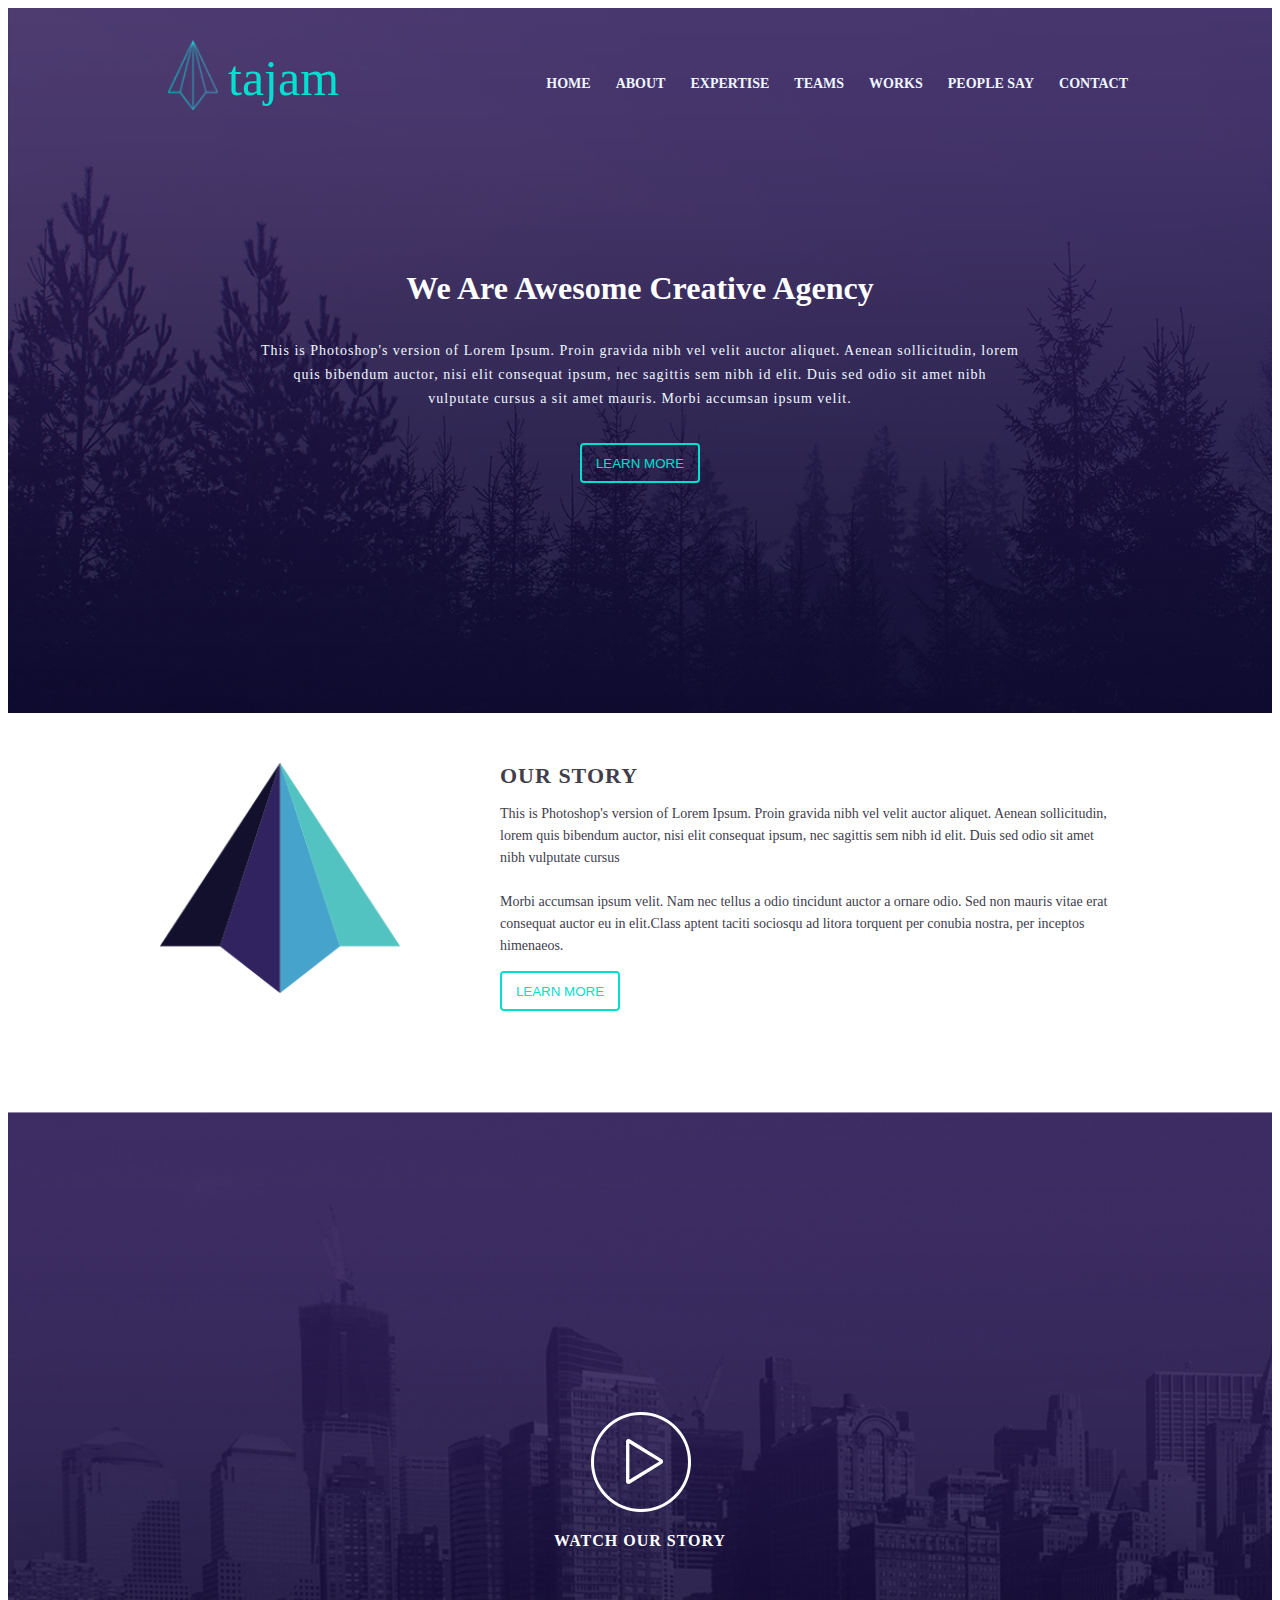
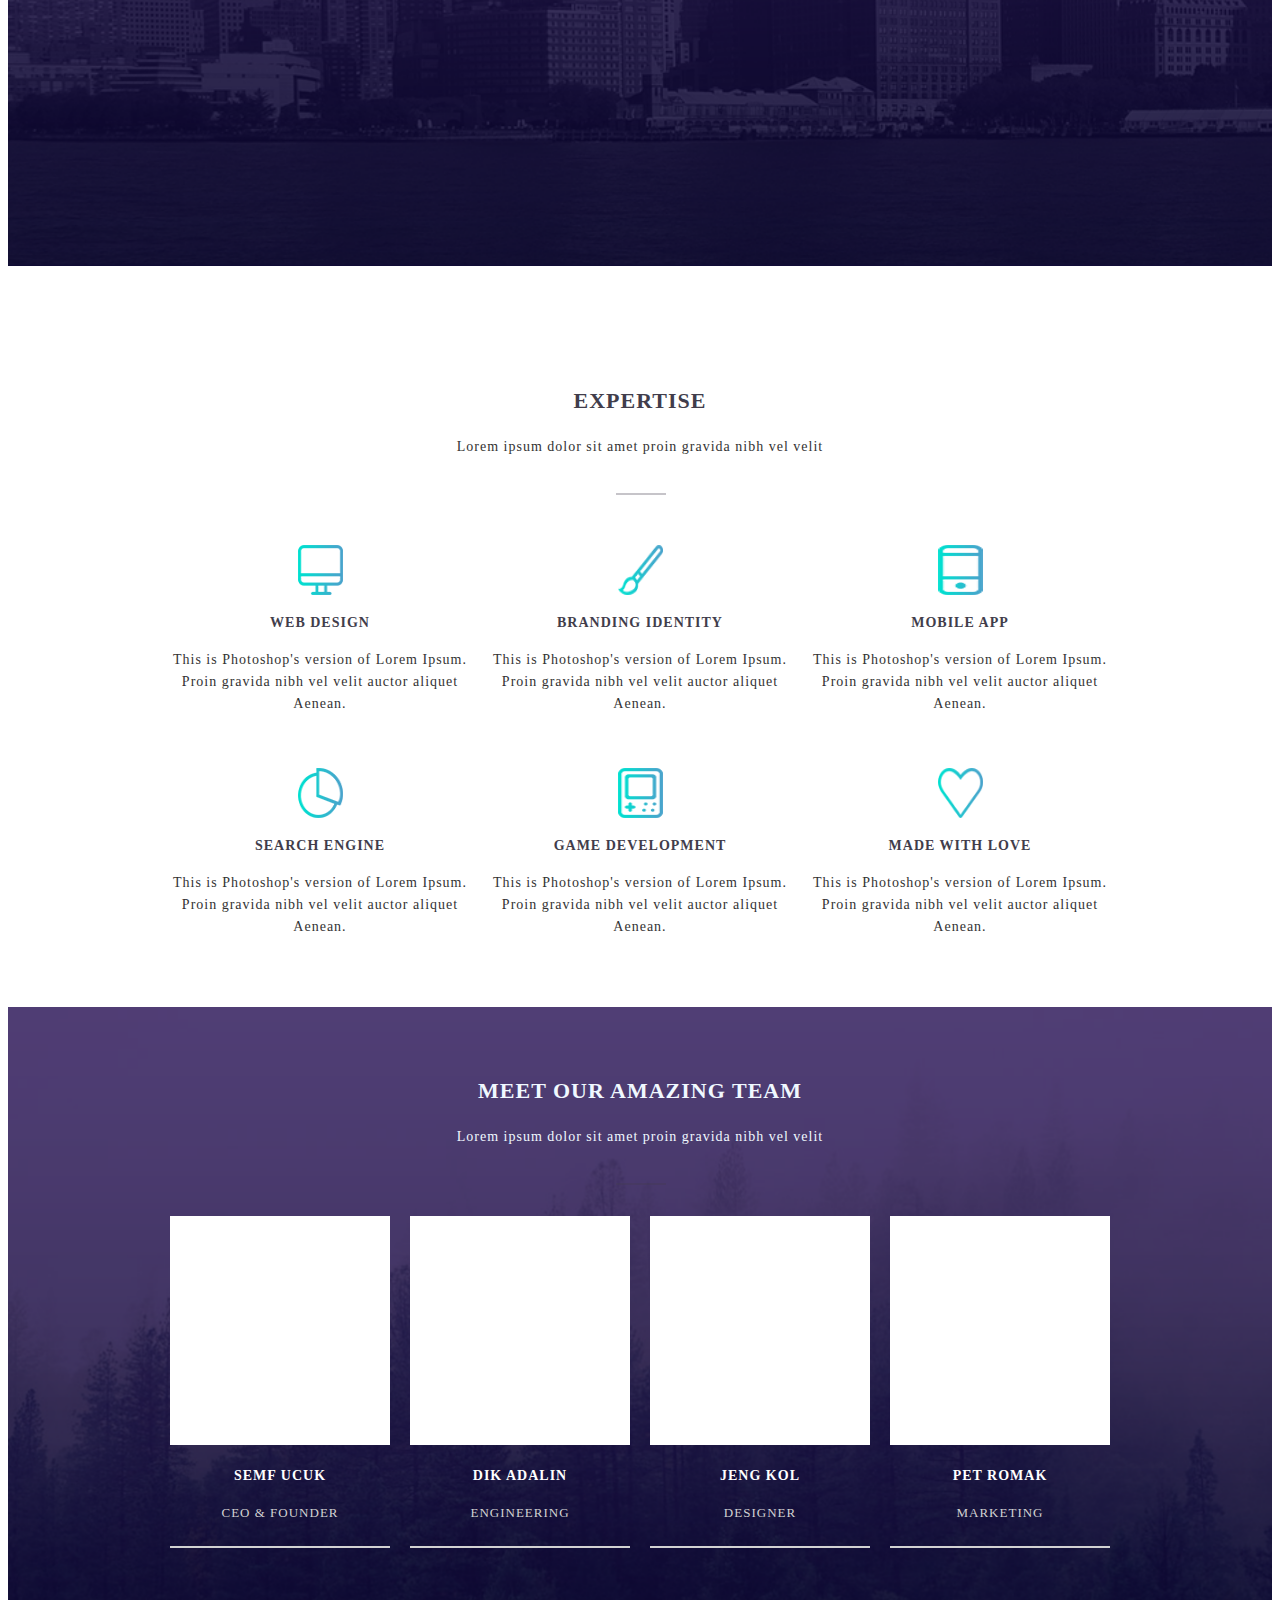
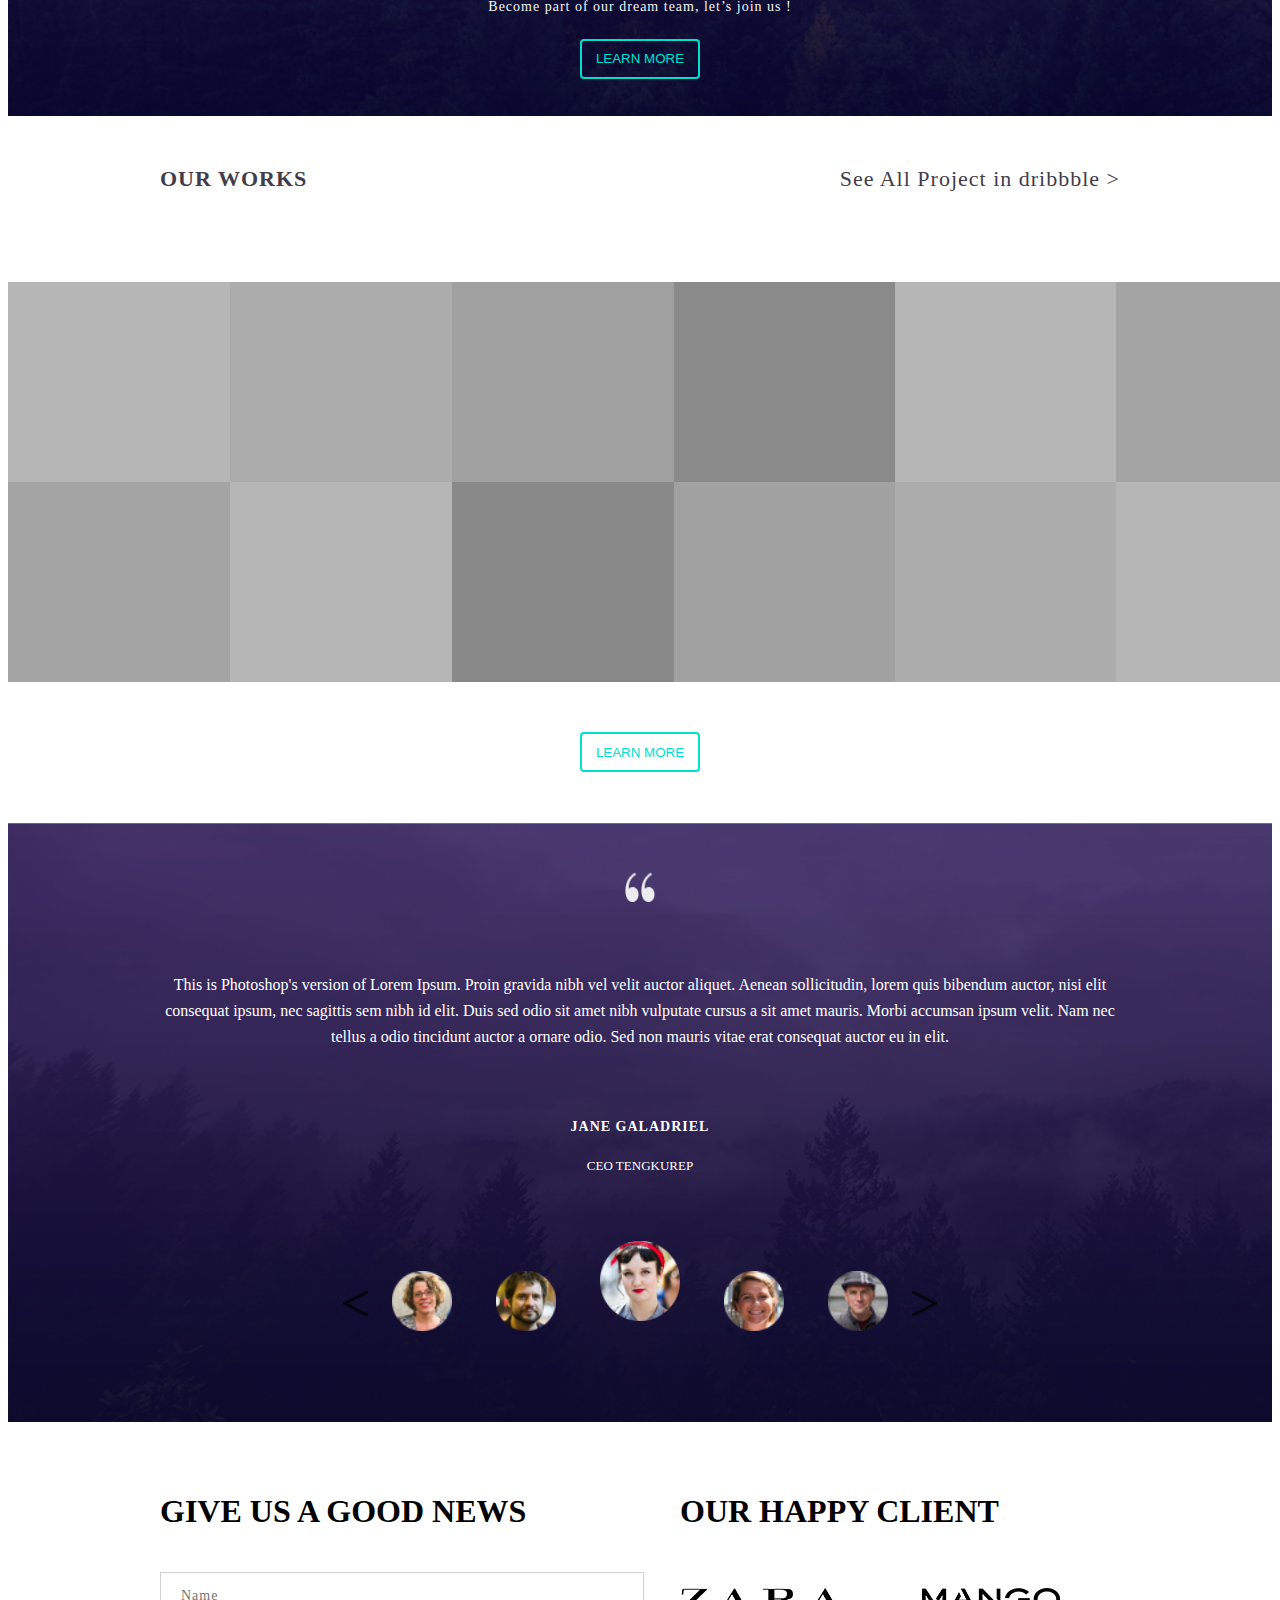
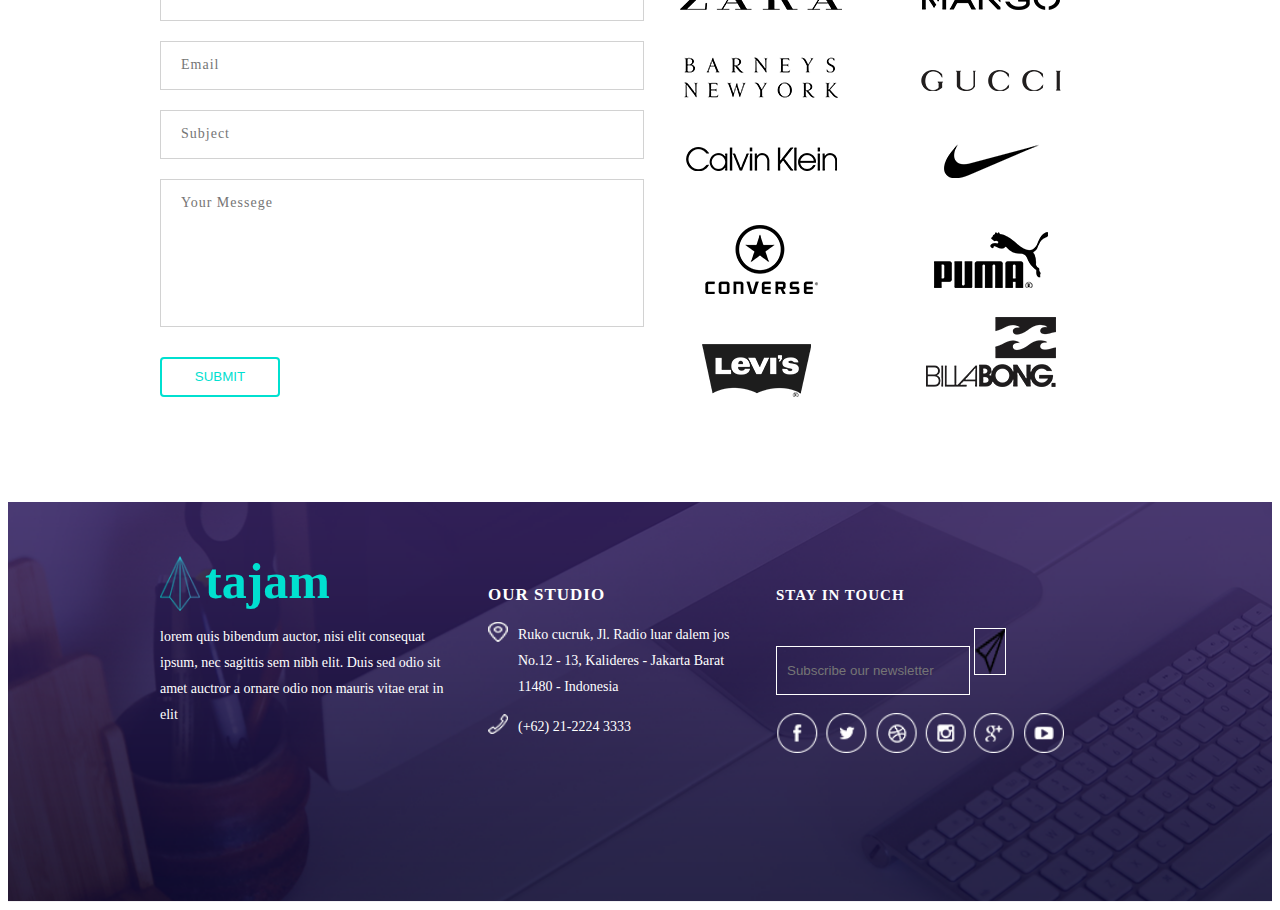
<file: верстка/index.html>
<!DOCTYPE html>
<html lang="en">
<head>
    <meta charset="UTF-8">
    <title>Sait</title>
    <link rel="stylesheet" href="style.css">
</head>
<body>
   <div id="wraper">
       <div id="header">
           <div class="contanier clearfix">
               <div class="logo"><a href="#"><img src="img/logo.png" alt="">tajam</a></div>
               <ul class="nav">
                   <li><a href="#">HOME</a></li>
                   <li><a href="#">ABOUT</a></li>
                   <li><a href="#">EXPERTISE</a></li>
                   <li><a href="#">TEAMS</a></li>
                   <li><a href="#">WORKS</a></li>
                   <li><a href="#">PEOPLE SAY</a></li>
                   <li><a href="#">CONTACT</a></li>
               </ul>
           </div>
       </div>
       <div id="home">
           <div class="container">
               <h3>We Are Awesome Creative Agency</h3>
               <p>This is Photoshop's version  of Lorem Ipsum. Proin gravida nibh vel velit auctor aliquet. Aenean sollicitudin, lorem <br> quis bibendum auctor, nisi elit consequat ipsum, nec sagittis sem nibh id elit. Duis sed odio sit amet nibh <br> vulputate cursus a sit amet mauris. Morbi accumsan ipsum velit.</p><br>
               <button >LEARN MORE</button>
           </div>
       </div>
       <div id="story">
           <div class="contanier box ">
               <div class="img-piramida"><img src="img/logo2.png" alt=""></div>
               <div class="story-text">
                   <h3>OUR STORY</h3>
                   <p>This is Photoshop's version  of Lorem Ipsum. Proin gravida nibh vel velit auctor aliquet. Aenean sollicitudin, lorem quis bibendum auctor, nisi elit consequat ipsum, nec sagittis sem nibh id elit. Duis sed odio sit amet nibh vulputate cursus <br><br>
                  Morbi accumsan ipsum velit. Nam nec tellus a odio tincidunt auctor a ornare odio. Sed non  mauris vitae erat consequat auctor eu in elit.Class aptent taciti sociosqu ad litora torquent per conubia nostra, per inceptos himenaeos.</p>
                   <button class="btn">LEARN MORE</button>
               </div>
           </div>
       </div>
       <div class="video">
           <div class="contanier">
              <img src="img/Play%20Icon.png" alt="">
               <h3>WATCH OUR STORY</h3>
           </div>
       </div>
       <div class="expert">
           <div class="contanier box">
               <h3>EXPERTISE</h3>
               <p>Lorem ipsum dolor sit amet proin gravida nibh vel velit <br><br><img  src="img/Separator.png"alt=""></p>
               <div class="expert-block"><h4><img src="img/icon1.png" alt=""><br><br>WEB DESIGN </h4><p>This is Photoshop's version  of Lorem  Ipsum. Proin gravida nibh vel velit  auctor aliquet Aenean.</p></div>
               <div class="expert-block"><h4><img src="img/icon2.png" alt=""><br><br>BRANDING IDENTITY</h4><p>This is Photoshop's version  of Lorem  Ipsum. Proin gravida nibh vel velit  auctor aliquet Aenean.</p></div>
               <div class="expert-block"><h4><img src="img/icon3.png" alt=""><br><br>MOBILE APP</h4><p>This is Photoshop's version  of Lorem  Ipsum. Proin gravida nibh vel velit  auctor aliquet Aenean.</p></div>
               <div class="expert-block"><h4><img src="img/icon4.png" alt=""><br><br>SEARCH ENGINE </h4><p>This is Photoshop's version  of Lorem  Ipsum. Proin gravida nibh vel velit  auctor aliquet Aenean.</p></div>
               <div class="expert-block"><h4><img src="img/icon5.png" alt=""><br><br>GAME DEVELOPMENT</h4><p>This is Photoshop's version  of Lorem  Ipsum. Proin gravida nibh vel velit  auctor aliquet Aenean.</p></div>
               <div class="expert-block"><h4><img src="img/icon6.png" alt=""><br><br>MADE WITH LOVE</h4><p>This is Photoshop's version  of Lorem  Ipsum. Proin gravida nibh vel velit  auctor aliquet Aenean.</p></div>
           </div>
       </div>
       <div class="meet">  
         <div class="contanier box">
          <h3>MEET OUR AMAZING TEAM</h3>
          <p>Lorem ipsum dolor sit amet proin gravida nibh vel velit <br><br><img   src="img/Separator.png"alt=""></p>
          <div class="meet-boxs"><div class="meet-box">
          <img src="img/people.png" alt=""><h4>SEMF UCUK</h4><p>CEO & FOUNDER</p></div>
          <div class="meet-box"><img src="img/people.png" alt=""><h4>DIK ADALIN</h4><p>ENGINEERING</p></div>
          <div class="meet-box"><img src="img/people.png" alt=""><h4>JENG KOL</h4><p>DESIGNER</p></div>
          <div class="meet-box"><img src="img/people.png" alt=""><h4>PET ROMAK</h4><p>MARKETING</p></div></div>
          
          <h5>Become part of our dream team, let’s join us ! </h5><h5><button class="btn">LEARN MORE</button></h5>
          
          </div>
       </div>
       <div class="work">
          <div class="contanier box">
              <h3>OUR WORKS
              <a href="/">See All Project in dribbble ></a></h3>
              
          </div>
        <div class="img-work"><img class="work-img"  src="img/Bottom.png" alt=""></div>
        <div class="work-butt"><button >LEARN MORE</button></div>
       </div>
       <div class="comanda">
           <div class="contanier box">
               <img class="skoba" src="img/111.png" alt="">
               <p>This is Photoshop's version  of Lorem Ipsum. Proin gravida nibh vel velit auctor aliquet. Aenean sollicitudin, lorem quis bibendum auctor, nisi elit consequat ipsum, nec sagittis sem nibh id elit. Duis sed odio sit amet nibh vulputate cursus a sit amet mauris. Morbi accumsan ipsum velit. Nam nec tellus a odio tincidunt auctor a ornare odio. Sed non  mauris vitae erat consequat auctor eu in elit.</p><br><br>
               <h3>JANE GALADRIEL</h3>
               <h4>CEO TENGKUREP</h4><br><br>
               <a href=""><img class="img-strelka" src="img/nazad.png" alt=""></a>
               <img class="img-rab" src="img/rab1.png" alt="">
               <img class="img-rab" src="img/rab2.png" alt="">
               <img class="img-rab0" src="img/rab3.png" alt="">
               <img class="img-rab" src="img/rab4.png" alt="">
               <img class="img-rab" src="img/rab5.png" alt="">
               <img class="img-strelka" src="img/next.png" alt="">
           </div>
       </div>
       <div class="contacts">
           <div class="contanier box">
               <div class="contactForm">
                  <h1>GIVE US A GOOD NEWS</h1>
                   <input class="contact-inp inp1" type="text" placeholder="Name">
                   <input class="contact-inp inp1" type="email" placeholder="Email">
                   <input class="contact-inp inp1" type="text" placeholder="Subject">
                   <input class="contact-inp inp2" type="text" placeholder="Your Messege">
                   <button class="btn">SUBMIT</button>
               </div>
               <div class="client">
                   <h1>OUR HAPPY CLIENT</h1><br><br>
                   <img src="img/Right%20(1).png" alt="">
               </div>
           </div>
       </div>
       <div class="footer">
           <div class="contanier box">
               <div class="left">
                   
                   <h1><img src="img/logo.png" alt="">tajam</h1>
                   <p>lorem quis bibendum auctor, nisi elit consequat ipsum, nec sagittis sem nibh elit. Duis sed odio sit amet auctror a ornare odio non mauris vitae erat in elit</p>
               </div>
               <div class="center">
                   <h1>OUR STUDIO</h1>
                   <p><img src="img/big104.png" alt="">Ruko cucruk, Jl. Radio luar dalem jos <br> No.12 - 13, Kalideres - Jakarta Barat <br>
11480 - Indonesia</p>
              <p><img class="phone" src="img/phone351.png" alt="">(+62) 21-2224 3333</p>
               </div>
               <div class="rigth">
                   <h1>STAY IN TOUCH</h1>
                   <input type="text" placeholder="Subscribe our newsletter">
                  <img class="img111" src="img/paper122.png" alt=""><br><br>
                  <img class="you" src="img/youtube.png" alt="">
               </div>
           </div>
       </div>
   </div>
   
    
</body>
</html>
</file>
<file: верстка/style.css>
ul li{
    list-style: none;
}
a{
    text-decoration: none
}
button{
    border-radius: 5px;
}
.contanier{
    width: 960px;
    margin: 0 auto;
  
}
.box{
    padding: 50px 70px ;
}
#header{
    position: absolute;
    padding: 20px 0px;
    top:20px;
    width: 100%;
}
.logo {
    float: left;
    font-size: 50px;
}
.logo a{
    color: #00e0d0;
}
.logo img{
    width: 50px;
    height: 70px;
    margin-right: 10px;
    margin-bottom: -15px;
}
.nav{
    float: right;
}
.nav a{
    text-transform: uppercase;
    font-size: 14px;
    color: aliceblue;
}
.clearfix:before,
.clearfix:after{
    content: " ";
    display: table;
}
#home{
    height: auto;
    padding: 230px;
    text-align: center;
    background-image: url(img/back.png)    ;
    -webkit-background-size:cover;
    -moz-background-size:cover;
    -o-background-size:cover;
    background-size:cover;
    color:aliceblue;
    }
.nav li{
    float: left;
    margin-right: 25px;
    padding-top: 20px;
    font-size: 13px;
    letter-spacing: 0px;
    color: rgb(0,0,255);
    font-family: "Roboto";
    font-weight: 800;
}
li a:hover{
    color: #00e0d0 ;
}

.nav li:last-child{
    float: left;
    margin-right: 0;
   
}
#home h3{
     font-size: 32px;
     letter-spacing: 0px;
     color: rgb(255,255,255);
     font-family: "Playfair Display";
     font-weight: 800;
     text-align: center;
}
#home p{
    font-size: 14px;
    letter-spacing: 1px;
    line-height: 24px;
    font-family: "Roboto";
    font-weight: 300;
}
#home button{
    transition: 0.5s;
    width: 120px;
    height: 40px; 
    color: #00e0d0;
    border: 2px solid #00e0d0;
    background: none;
    cursor: pointer;
    -webkit-background-size:4px;
    -moz-background-size:4px;
    -o-background-size:4px;
    border-radius: 4px;
}
#home button:hover{
    color: aliceblue;
    border: 2px solid #fff;
}

.img-piramida img{
    width: 240px;
    height: 230px;
}
.img-piramida {
    float: left;
    padding-right: 100px;
    width: auto;
}
.story-text{
    height: auto;
}
#story{
    padding-bottom: 50px;
    position: relative;
    
}
.story-text h3{
    margin: 0px;
    font-size: 22px;
    letter-spacing: 1px;
    color: rgb(65,61,75);
    font-family: "Playfair Display";
    font-weight: bold;

}
.story-text p {
    font-size: 14px;
    letter-spacing: 0px;
    line-height: 22px;
    color: rgb(65,61,75);
    font-family: "Roboto";
    font-weight: 300;
}
#story button{
    transition: 0.5s;
    width: 120px;
    height: 40px; 
    color: #00e0d0;
    border: 2px solid #00e0d0;
    background: none;
    cursor: pointer;
    -webkit-background-size:4px;
    -moz-background-size:4px;
    -o-background-size:4px;
    border-radius: 4px;
}
#story button:hover{
    color: black;
    border: 2px solid black;
}

.video{
    padding: 300px 0px ;
    height: 550;
    position: relative;
    text-align: center;
    background-image: url(img/video-img.png)    ;
    -webkit-background-size:cover;
    -moz-background-size:cover;
    -o-background-size:cover;
    background-size:cover;
    color:aliceblue;
}
.video h3{
    font-size: 16px;
    letter-spacing: 1px;
    color: rgb(255,255,255);
    font-family: "Roboto";
    text-align: center;
}

.video img:hover{
    cursor: pointer;
    align-content: center;
}
.expert {
    padding: 50px;
    height: 640px;
    position: relative;
    background-image: url(img/background.png)    ;
    -webkit-background-size:cover;
    -moz-background-size:cover;
    -o-background-size:cover;
    background-size:cover;
    
}
.meet {
    height: 710px;
    background-image: url(img/back3.png)    ;
    -webkit-background-size:cover;
    -moz-background-size:cover;
    -o-background-size:cover;
    background-size:cover;
    
}

.expert-block{
    display: inline;
    float: left;
    padding: 10px;
    width: 300px;
} 
.expert-block img{
    width: 45px;
    height: 50px;
} 

.expert h3 {
    font-size: 22px;
    letter-spacing: 1px;
    color: rgb(65,61,75);
    font-family: "Playfair Display";
    font-weight: bold;
    text-align: center;
}
.meet h3 {
    font-size: 22px;
    letter-spacing: 1px;
    color:aliceblue;
    font-family: "Playfair Display";
    font-weight: bold;
    text-align: center;
}
.expert h4{
    font-size: 14px;
letter-spacing: 1px;
color: rgb(65,61,75);
font-family: "Roboto";
font-weight: 800;
text-align: center;
}
.expert p{
    font-size: 14px;
letter-spacing: 1px;
line-height: 22px;
color: rgb(51,51,51);
font-family: "Roboto";
font-weight: 300;
text-align: center;
}
.meet p{
    font-size: 14px;
letter-spacing: 1px;
line-height: 22px;
color:aliceblue;
font-family: "Roboto";
font-weight: 300;
text-align: center;
}
.meet-box{
    height: 330px;
    border-bottom: 2px solid #d2d2d2;
    position: relative;
    float: left;
    margin: 10px;
}
.meet-boxs{
    height: 370px;
}
.meet h5{
    font-size: 14px;
letter-spacing: 1px;
color: rgb(243,243,243);
font-family: "Roboto";
font-weight: 300;
text-align: center;
}
.meet-box h4{
font-size: 14px;
letter-spacing: 1px;
color: rgb(255,255,255);
font-family: "Roboto";
font-weight: 800;
text-align: center;
}
.meet-box p{
font-size: 13px;
color: #d2d2d2;
font-family: "Roboto";
font-weight: 300;
text-align: center;
}
.meet button{
    transition: 0.5s;
    width: 120px;
    height: 40px; 
    color: #00e0d0;
    border: 2px solid #00e0d0;
    background: none;
    cursor: pointer;
    -webkit-background-size:4px;
    -moz-background-size:4px;
    -o-background-size:4px;
    border-radius: 4px;
}
.meet button:hover{
    color: aliceblue;
    border: 2px solid #fff;
}

.work h3{
    display: inline;
    font-size: 22px;
letter-spacing: 1px;
color: rgb(65,61,75);
font-family: "Playfair Display";
font-weight: bold;
}
.work a{
    display: inline;
    font-size: 22px;
letter-spacing: 1px;
color: rgb(65,61,75);
font-family: "Roboto";
font-weight: 1;
float: right;
}
.work a:hover{ 
    transition: 0.5s;
color: #00e0d0;
}
.work-img{
    margin: 20px auto;
    width: 1330px;
    height: 400px;
}
.img-work{
    margin: 20px auto;
    width: 1330px;
    height: 400px;
}
.comanda{
    height: 500px;
    background-image: url(img/back4.png)    ;
    -webkit-background-size:cover;
    -moz-background-size:cover;
    -o-background-size:cover;
    background-size:cover;
}
.work button{
    transition: 0.5s;
    margin: 50px auto;
    width: 120px;
    height: 40px; 
    color: #00e0d0;
    border: 2px solid #00e0d0;
    background: none;
    cursor: pointer;
    -webkit-background-size:4px;
    -moz-background-size:4px;
    -o-background-size:4px;
    border-radius: 4px;
}
.work button:hover{
    color: black;
    border: 2px solid black;
}
.work-butt{
    text-align: center;
}
.comanda{
    height: 600px;
    text-align: center;
}
.skoba{
    width: 30px;
    height: 30px;
    margin-bottom: 50px;
}
.comanda p{
    font-size: 16px;
letter-spacing: 0px;
line-height: 26px;
color: rgb(255,255,255);
font-family: "Playfair Display";
text-align: center;
}
.comanda h3{
    font-size: 14px;
letter-spacing: 1px;
line-height: 22px;
color: rgb(255,255,255);
font-family: "Roboto";
font-weight: 800;
text-align: center;
} 
.comanda h4{
font-size: 13px;
line-height: 22px;
color: rgb(255,255,255);
font-family: "Roboto";
font-weight: 300;
text-align: center;
} 
.img-strelka{
    margin: 15px 0;
    cursor: pointer;
    width: 25px;
    height: 25px;
}

.img-rab{
    margin:0  20px;
    width: 60px;
    height: 60px;
}
.img-rab0{
    margin: 10px 20px;
    width: 80px;
    height: 80px;
}
.contacts{
    height: 680px;
}
.contactForm{
    float: left;
    width: 50%;
    height: 680px;
}
.client{
    float: left;
    width: 45%;
    margin-left: 40px;
    height: 680px;
}
.contact h1{
    font-size: 22px;
letter-spacing: 1px;
color: rgb(65,61,75);
font-family: "Playfair Display";
font-weight: bold;
}
.contact-inp{
    font-size: 14px;
letter-spacing: 1px;
color: rgb(65,61,75);
font-family: "Roboto";
font-weight: 300;
}
.inp1{
    margin-top: 20px;
    padding-left: 20px;
    width: 460px;
height: 45px;
border: 1px solid #d2d2d2;
}
.inp2{
     margin-top: 20px;
    padding-left:  20px;
    padding-bottom: 100px;
    width: 460px;
    height: 45px;
    border: 1px solid #d2d2d2;

}
.contactForm  button{
    transition: 0.5s;
    margin: 30px auto;
    width: 120px;
    height: 40px; 
    color: #00e0d0;
    border: 2px solid #00e0d0;
    background: none;
    cursor: pointer;
    -webkit-background-size:4px;
    -moz-background-size:4px;
    -o-background-size:4px;
    border-radius: 4px;
}
.contactForm button:hover{
    color: black;
    border: 2px solid black;
}
.footer{
    height: 400px;
    background-image: url(img/back5.png)    ;
    -webkit-background-size:cover;
    -moz-background-size:cover;
    -o-background-size:cover;
    background-size:cover;
}
.left{
    float: left;
    width: 30%;
    height: 300px;
}
.left h1{
    font-size: 50px;
    display: inline-block;;
    color: #00e0d0;
   font-family: "Roboto";
    margin: 0;
}
.left img{
    margin-right: 5px;
    width: 40px;
    height: 55px;
    margin-bottom:-13px;
}
.left p{
   font-size: 14px;
letter-spacing: 0px;
line-height: 26px;
color: rgb(255,255,255);
font-family: "Roboto";
font-weight: 300;
}
.center {
    margin-left: 40px;
    float: left;
    width: 30%;
    height: 300px;
}
.center h1{
    font-size: 17px;
letter-spacing: 1px;
line-height: 26px;
    margin-top: 30px;
color: rgb(255,255,255);
font-family: "Roboto";
font-weight: 800;
}
.center p{
    font-size: 14px;
letter-spacing: 0px;
line-height: 26px;
color: rgb(255,255,255);
font-family: "Roboto";
font-weight: 300;
}
.center img{
    margin-bottom: 50px;
    float: left;
    width: 20px;
    height: 20px;
    margin-right: 10px;
}
.phone{
     margin-bottom: 0px;
}
.rigth{
    float: left;
    width: 30%;
    height: 300px;
    
}
.rigth h1{
    margin-top: 30px;
    margin-bottom: 20px;
    font-size: 15px;
letter-spacing: 1px;
line-height: 26px;
color: rgb(255,255,255);
font-family: "Roboto";
font-weight: 800;
}
.rigth input{
    width: 180px;
height: 45px;
border: 1px solid #ffffff;
    background-color: transparent;
    color: #fff;
    padding-left: 10px;
}
.img111{
width: 30px;
height: 45px;
border: 1px solid #ffffff;
    cursor: pointer;
    transition: 0.5s
}
.img111:hover{
width: 30px;
height: 45px;
    background: #fff;
border: 1px solid #ffffff;
    
}
.you{
    width: 250;
    height: 40px;
}
.
</file>
